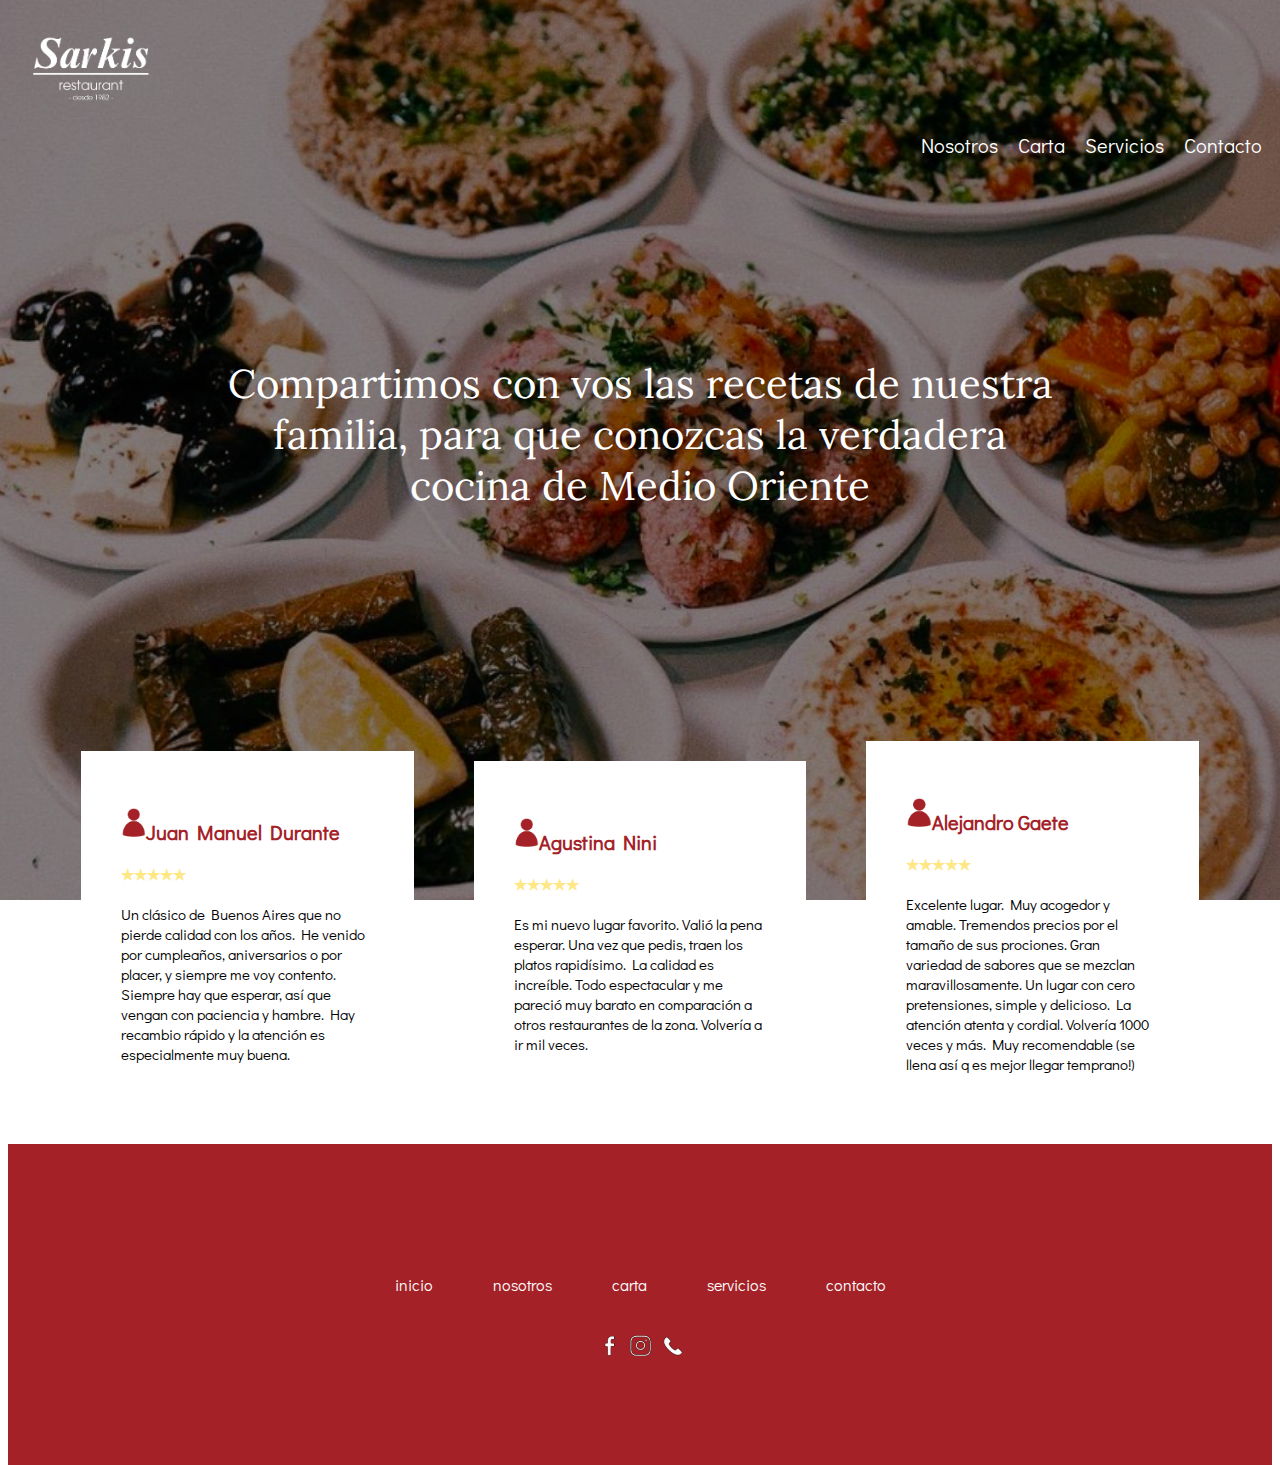
<file: proyecto/index.html>
<!DOCTYPE html>
<html>
    <header>
        <a class="logo" href="index.html"><img src="../proyecto/imágenes/logo.png.png"></a>
        <nav>
            <ul>
              <li><a href="nosotros.html">Nosotros</a></li>
              <li><a href="carta.html">Carta</a></li>
              <li><a href="servicios.html">Servicios</a></li>
              <li><a href="contacto.html">Contacto</a></li>
            </ul>
        </nav>
    </header>
        <link rel="stylesheet" href="./estilos/estilos.css">
    <body>
        <p>
                Compartimos con vos las recetas de nuestra familia, para que conozcas la verdadera cocina de Medio Oriente
        </p>
        <article class="reseñas">
            <div class="reseña"><h2 class="nombre"><img src="../proyecto/imágenes/usuario.png">Juan Manuel Durante</h2><h4>★★★★★</h4>
                Un clásico de Buenos Aires que no pierde calidad con los años. He venido por cumpleaños, aniversarios o por placer, y siempre me voy contento. Siempre hay que esperar, así que vengan con paciencia y hambre. Hay recambio rápido y la atención es especialmente muy buena. 
            </div> 
            <div class="reseña"><h2 class="nombre"><img src="../proyecto/imágenes/usuario.png">Agustina Nini</h2><h4>★★★★★</h4>
                Es mi nuevo lugar favorito. Valió la pena esperar. Una vez que pedis, traen los platos rapidísimo. La calidad es increíble. Todo espectacular y me pareció muy barato en comparación a otros restaurantes de la zona. Volvería a ir mil veces.
             </div>
            <div class="reseña"><h2 class="nombre"><img src="../proyecto/imágenes/usuario.png">Alejandro Gaete</h2><h4>★★★★★</h4>
                Excelente lugar. Muy acogedor y amable. Tremendos precios por el tamaño de sus prociones. Gran variedad de sabores que se mezclan maravillosamente. Un lugar con cero pretensiones, simple y delicioso. La atención atenta y cordial. Volvería 1000 veces y más. Muy recomendable (se llena así q es mejor llegar temprano!)
            </div>
        </article>
    </body>
    <footer>
    <p2 class= "p2">
        <a href="index.html">inicio</a>
        <a href="nosotros.html">nosotros</a>
        <a href="carta.html">carta</a>
        <a href="servicios.html">servicios</a>
        <a href="contacto.html">contacto</a>
        </p2>
    <p3 class="redes">    
        <img src="../proyecto/imágenes/redes.png">
    </p3>
    </footer>
</html>
</file>
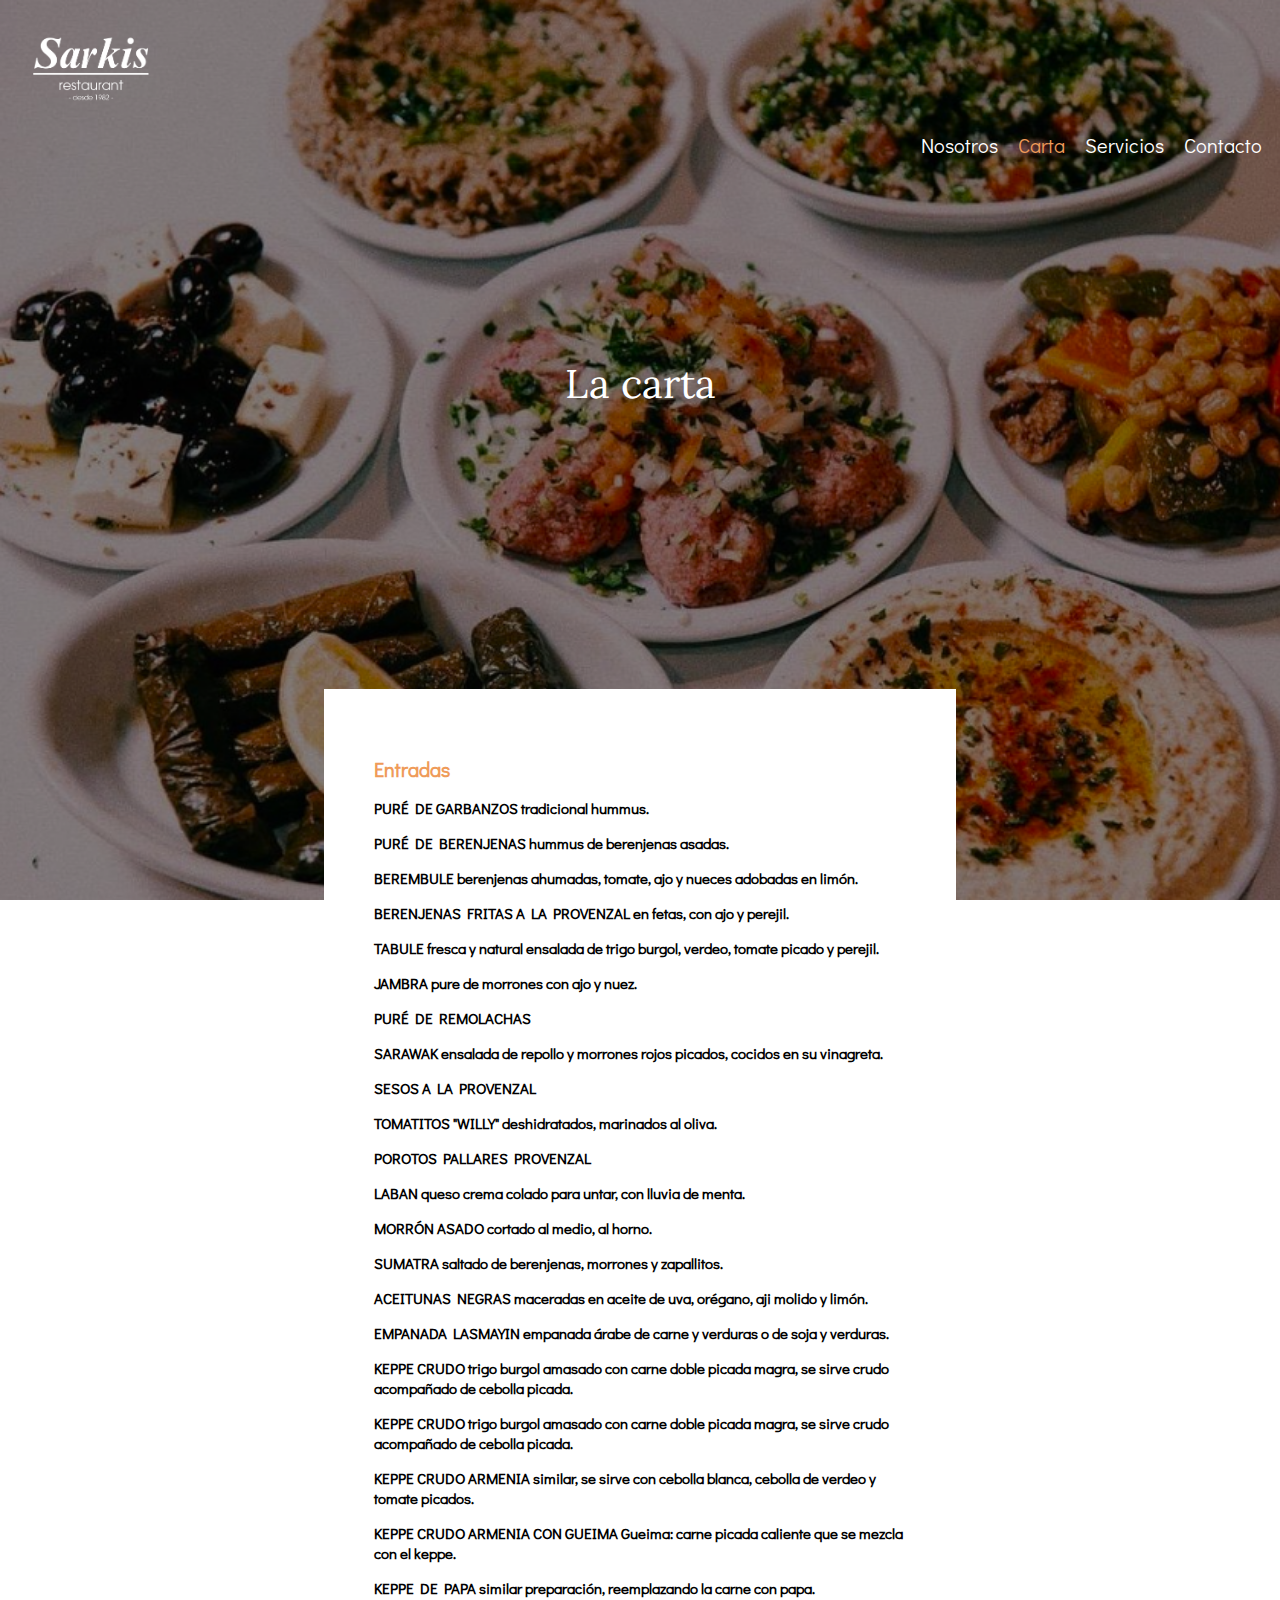
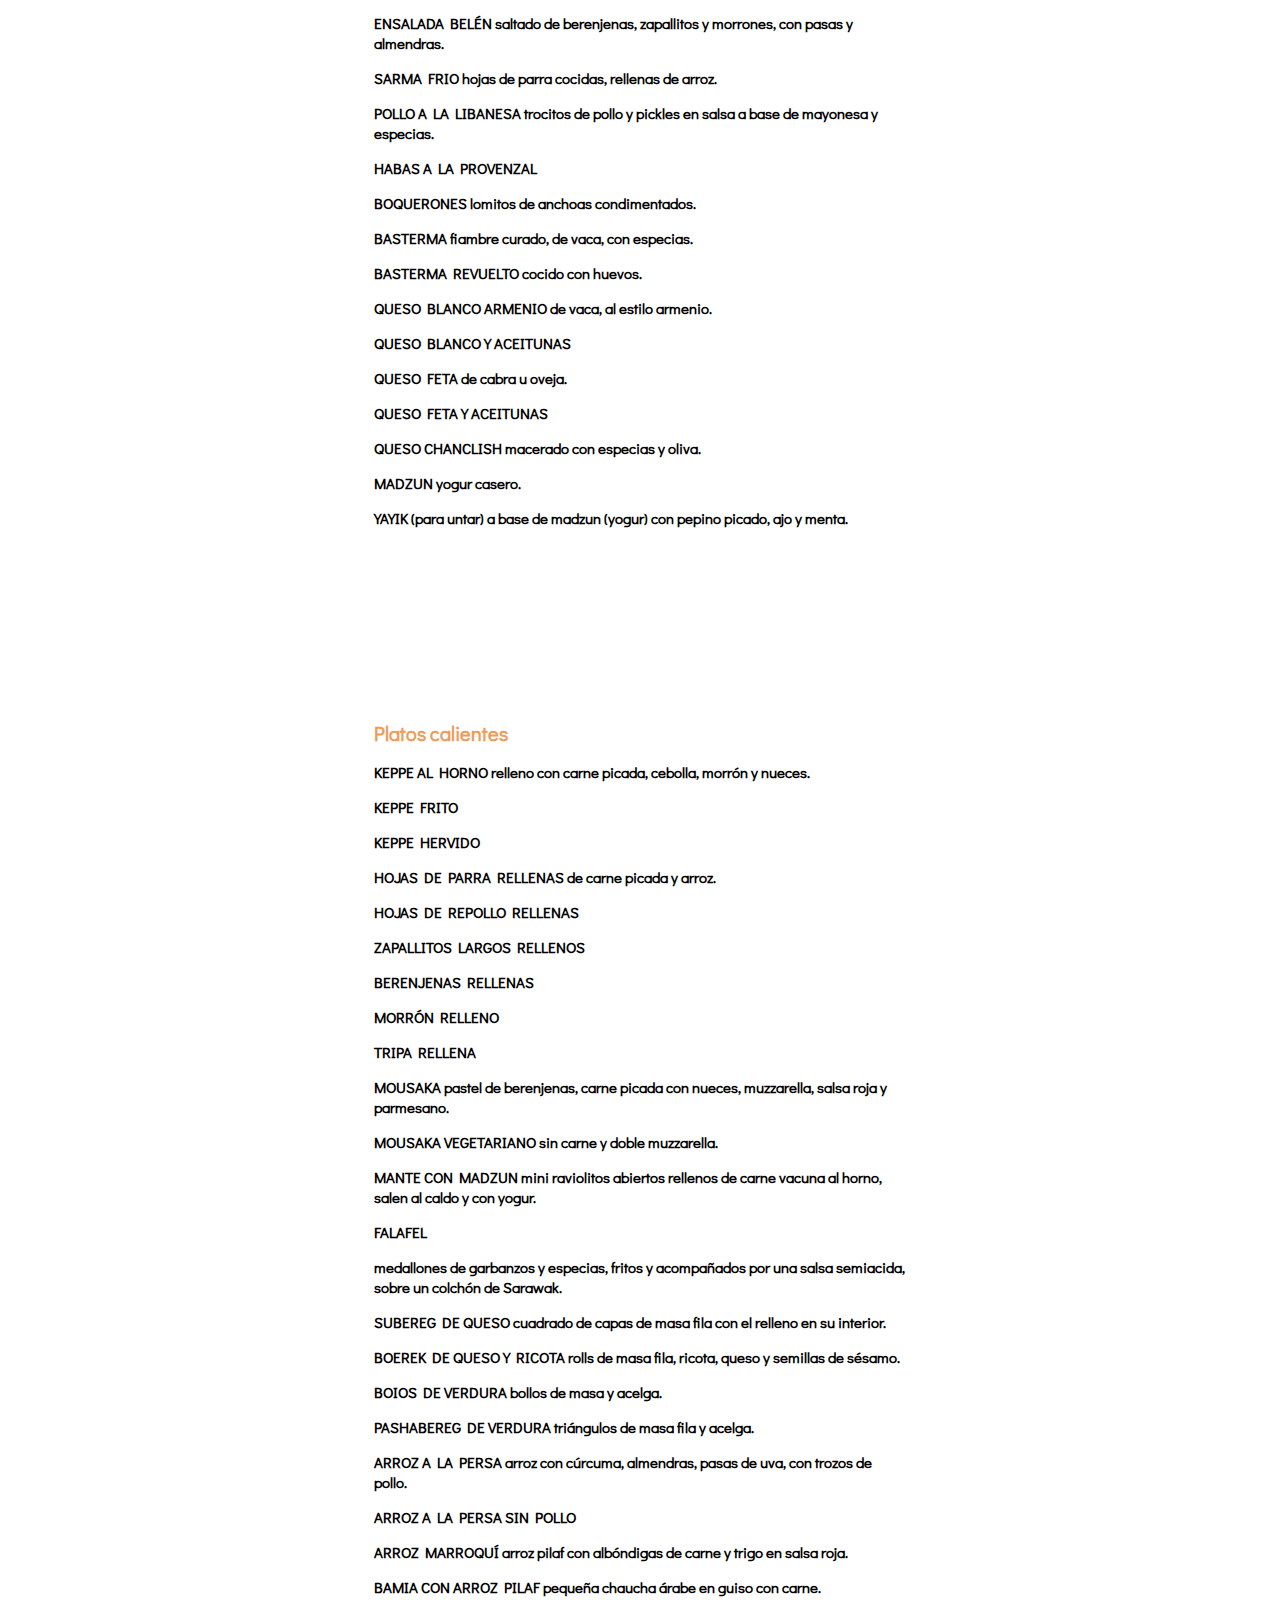
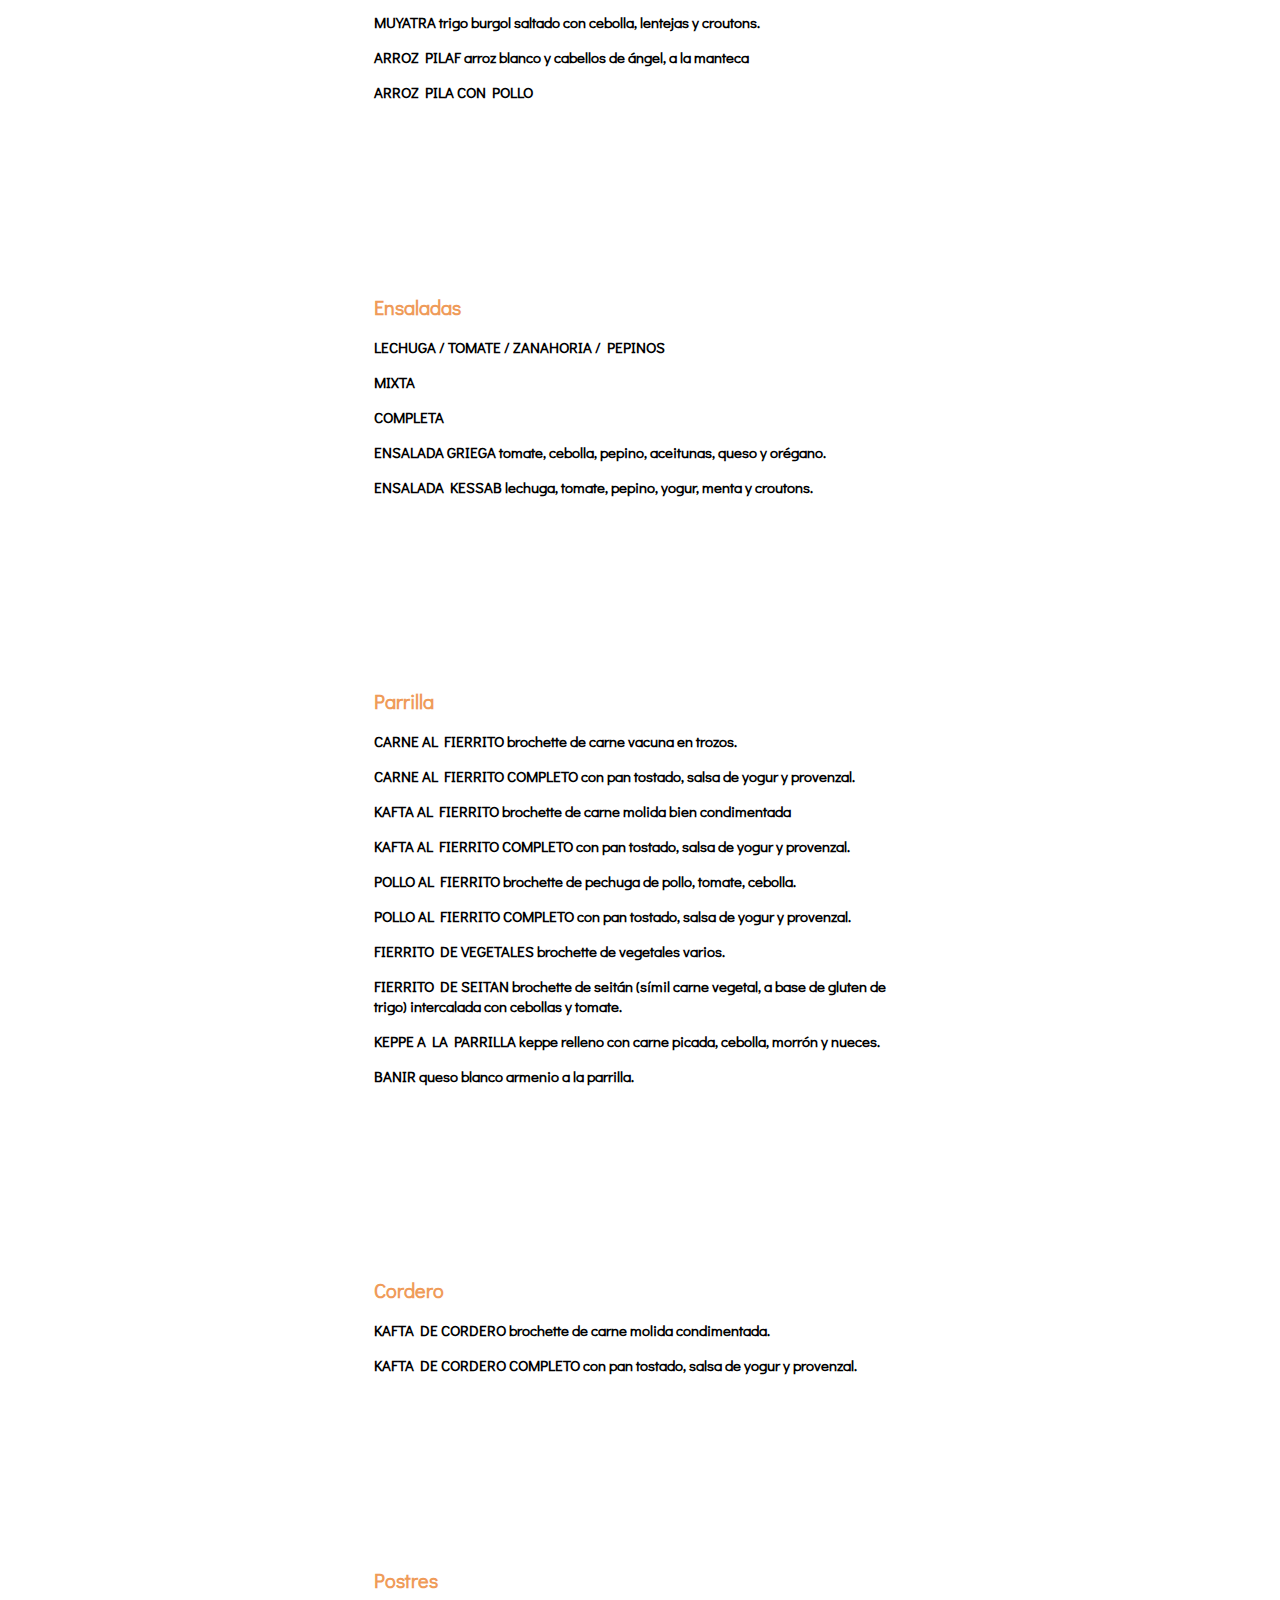
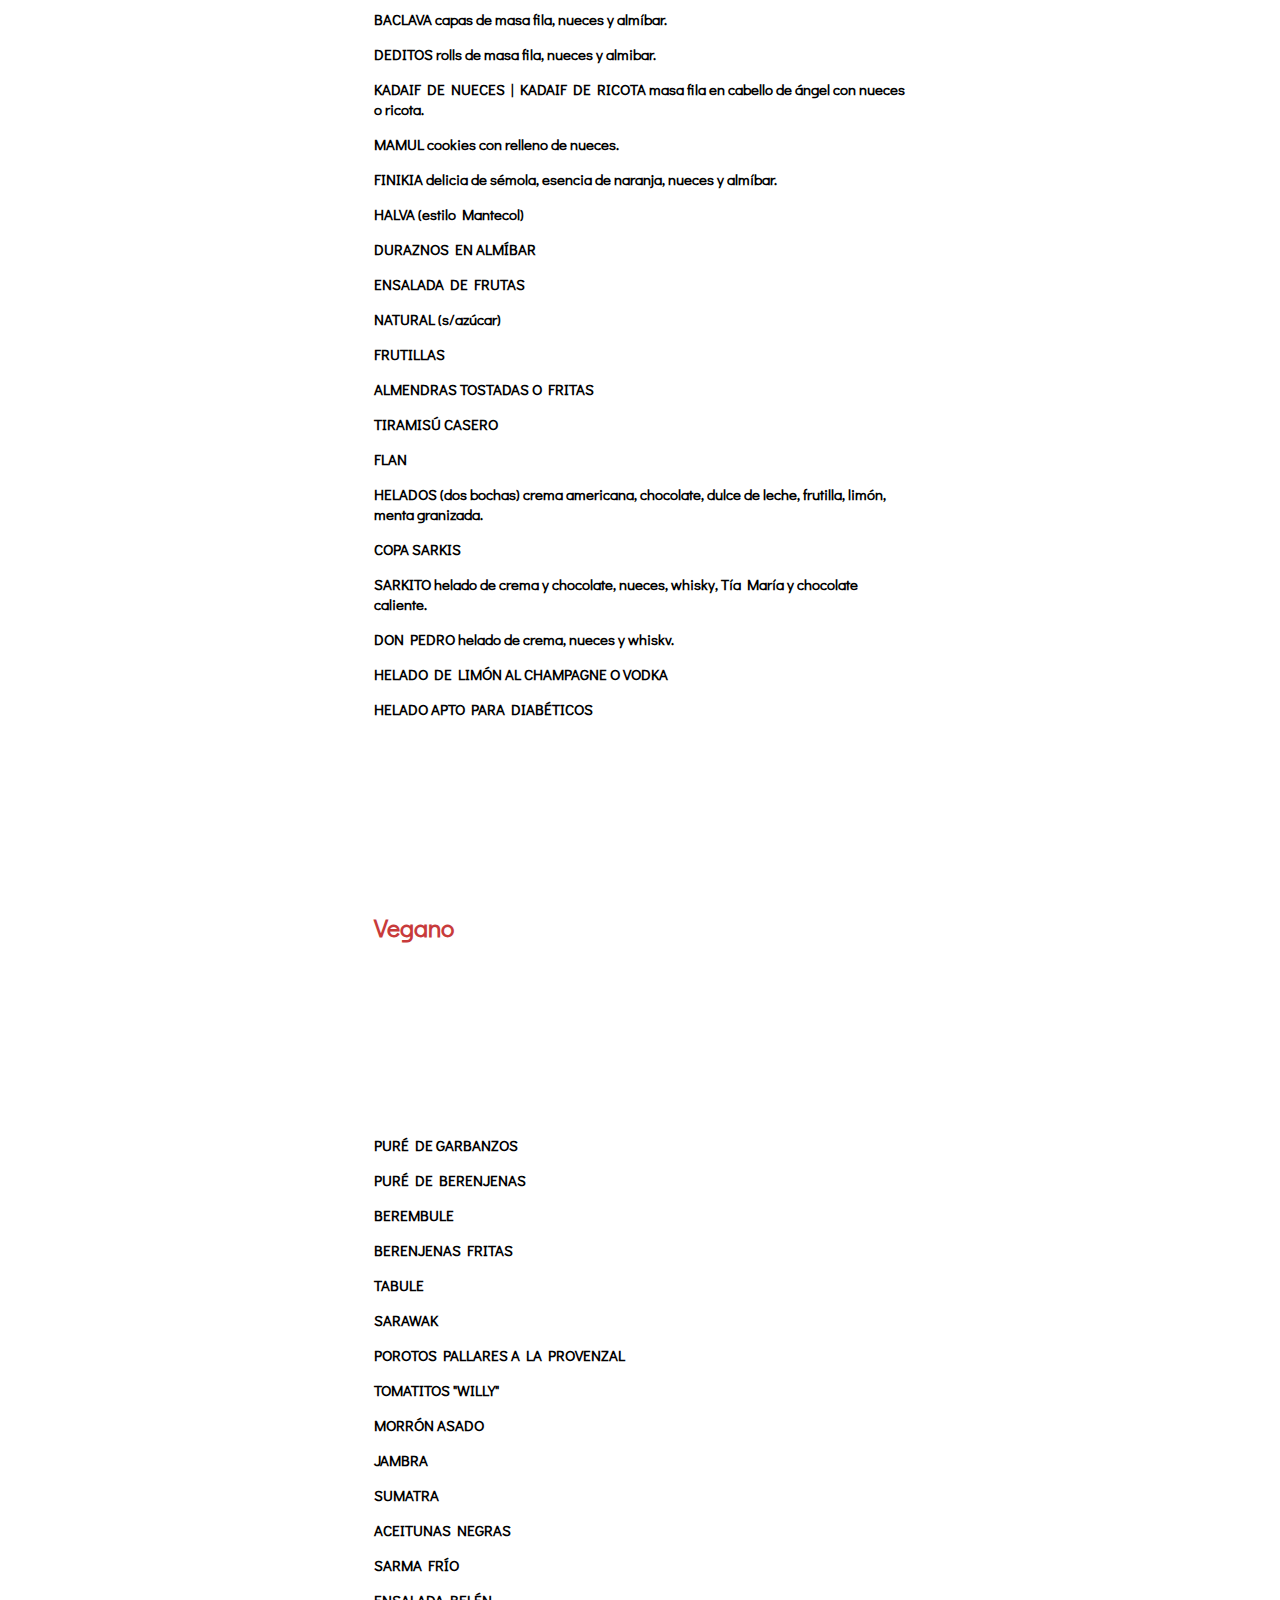
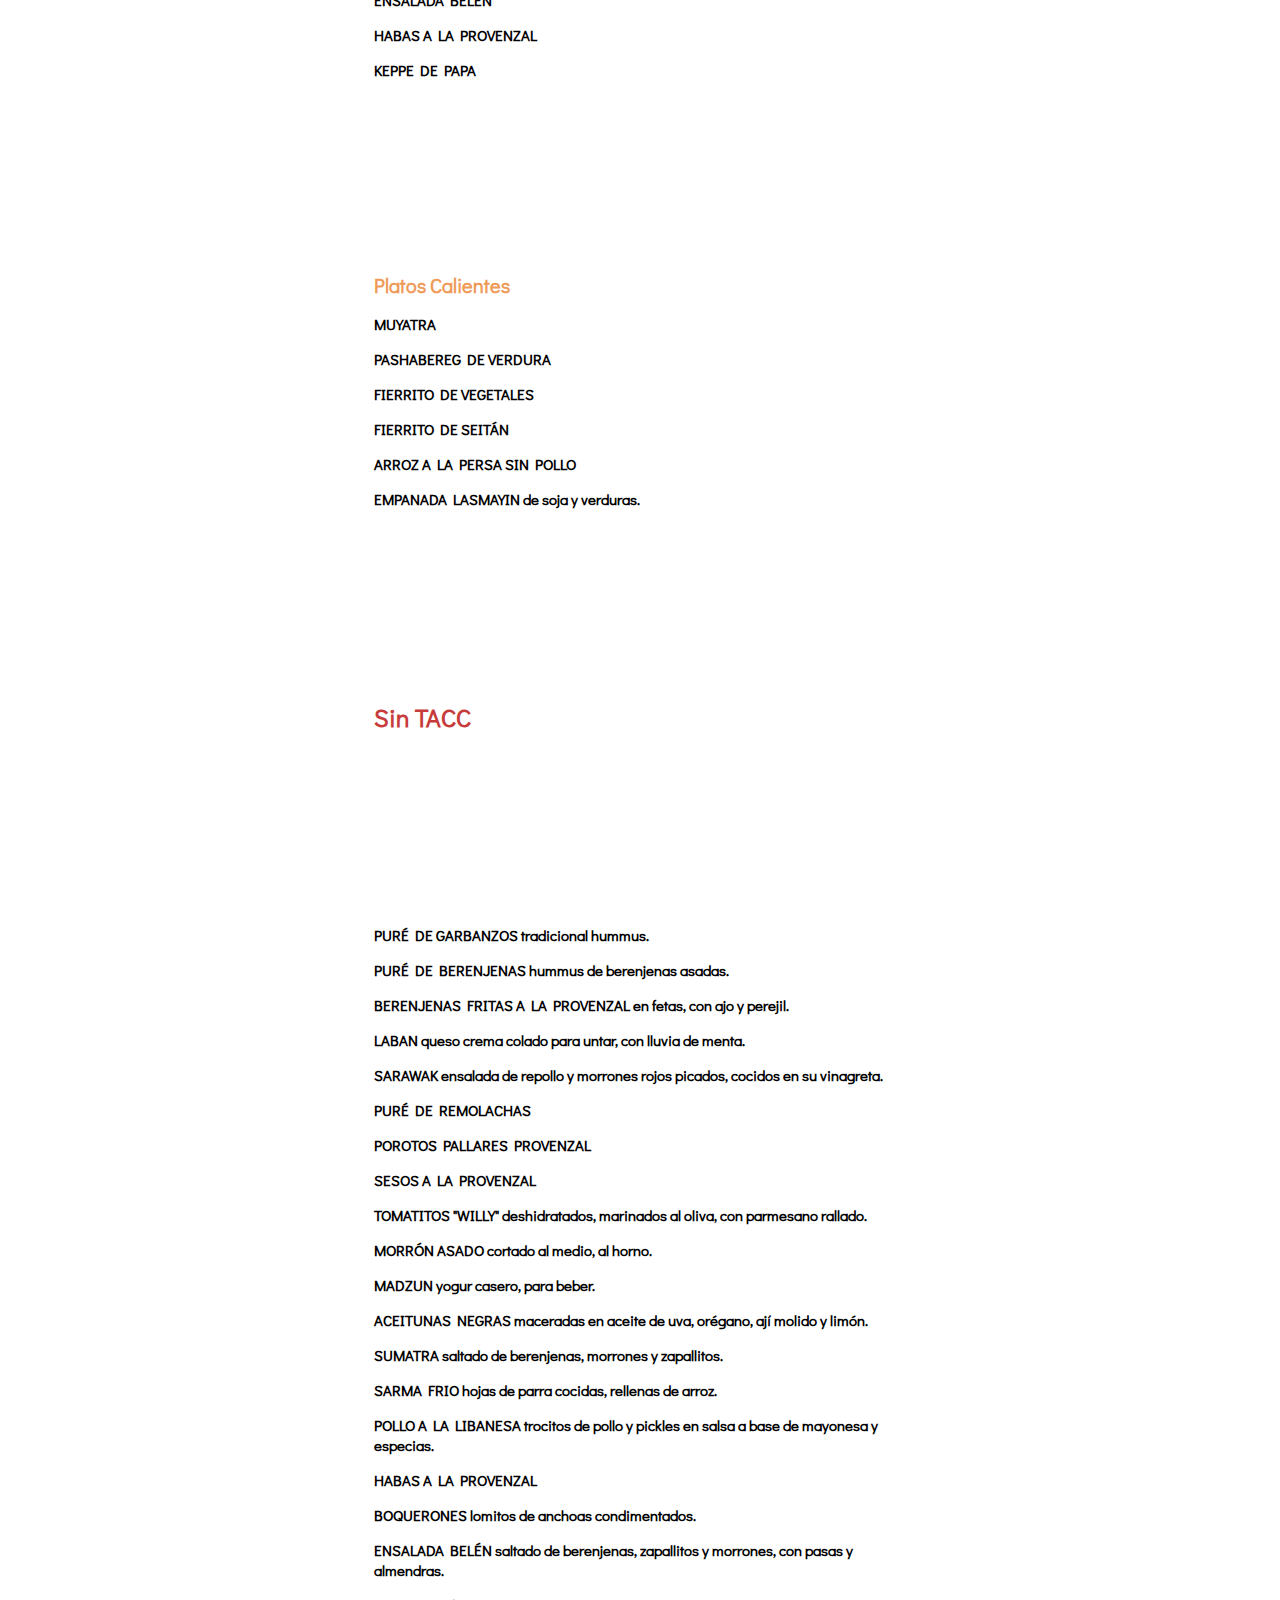
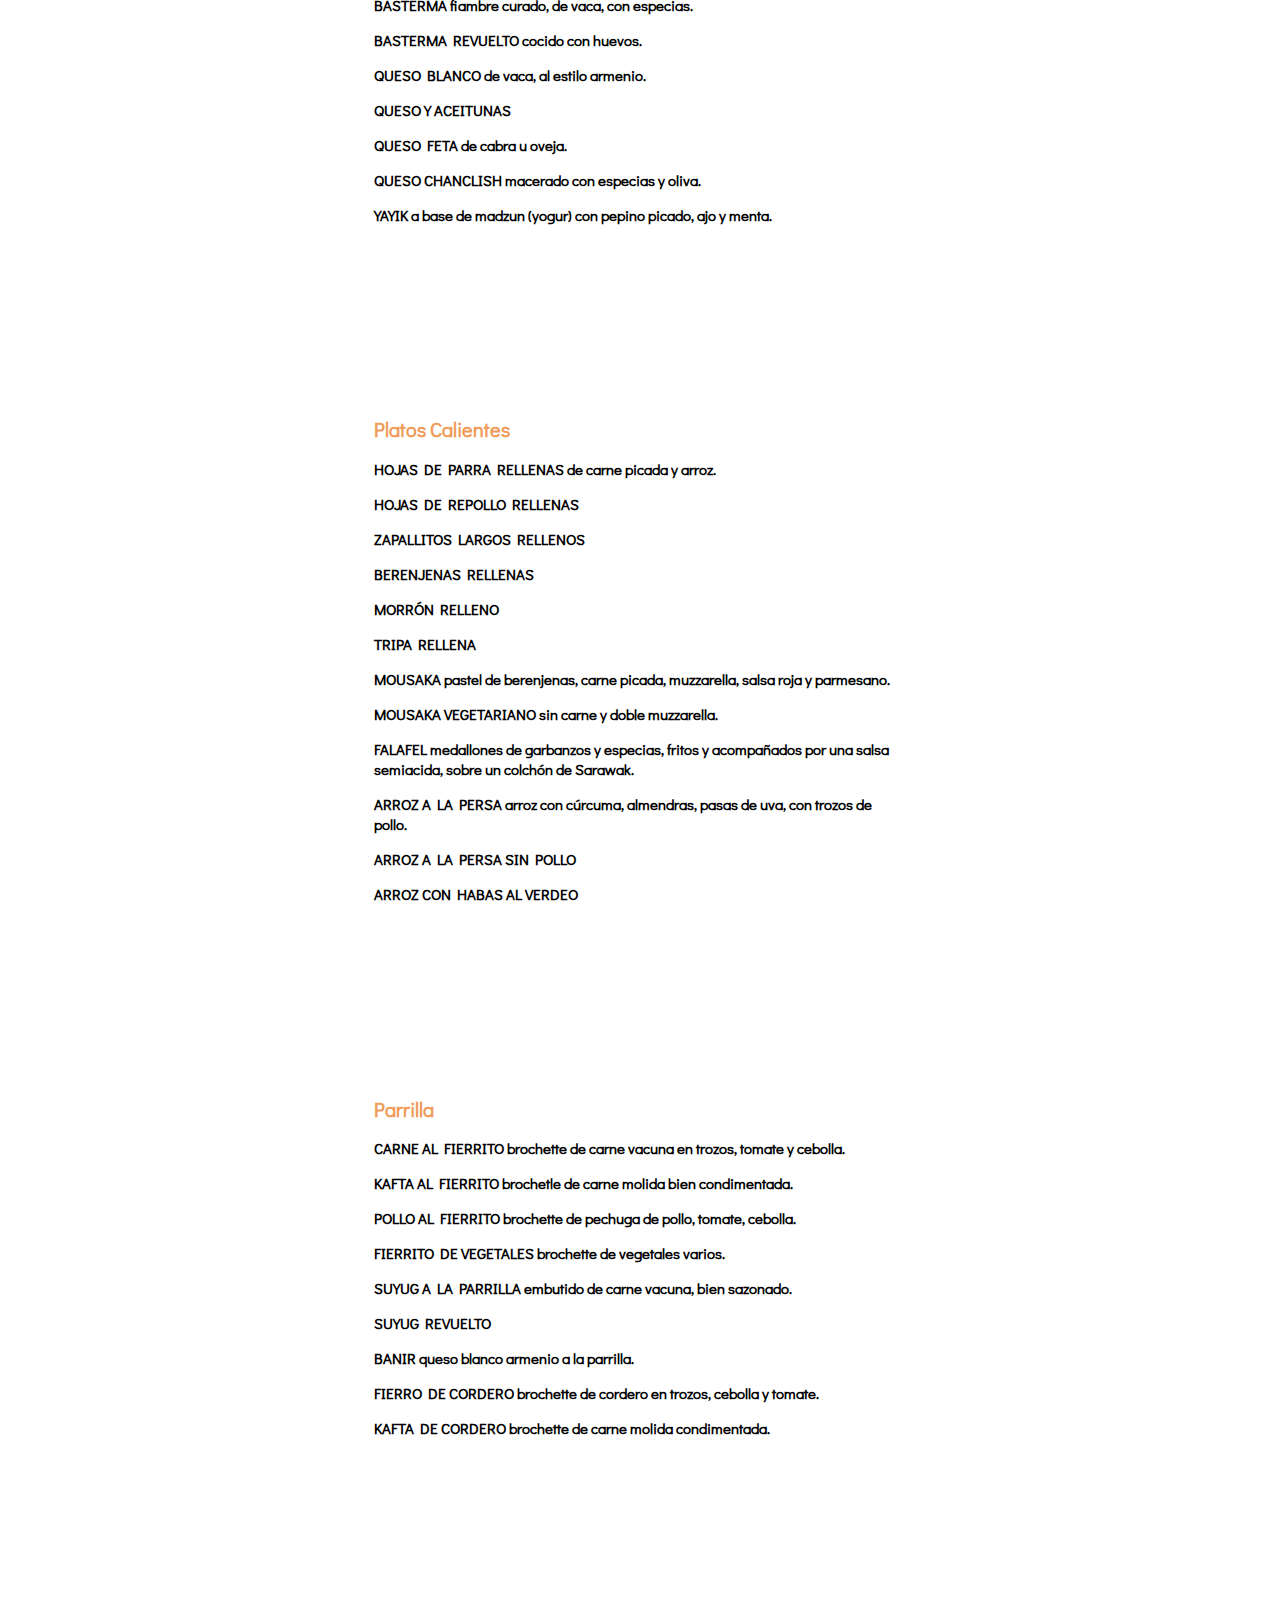
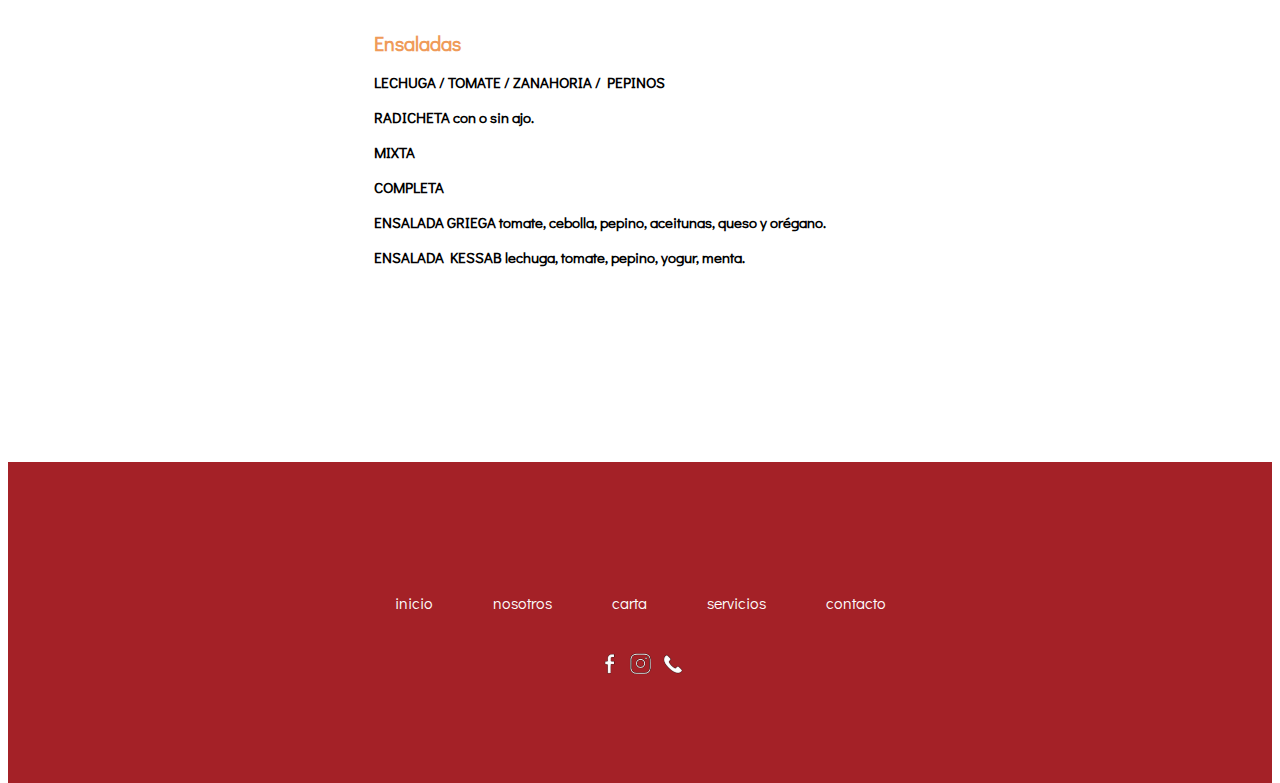
<file: proyecto/carta.html>
<!DOCTYPE html>
<html>
    <header> 
        <a class="logo" href="index.html"><img src="./imágenes/logo.png.png"></a>
        <nav>
            <ul>
              <li><a href="nosotros.html">Nosotros</a></li>
              <li><a href="carta.html" class="N">Carta</a></li>
              <li><a href="servicios.html">Servicios</a></li>
              <li><a href="contacto.html">Contacto</a></li>
            </ul>
        </nav>
    </header>
    <link rel="stylesheet" href="./estilos/estilos.css">
    <body>
        <p>
                La carta
            </p>
        <article class="carta">
            <div class="hoja"><h2 class="seccion">Entradas</h2>
                <h3>PURÉ DE GARBANZOS tradicional hummus.</h3>
                <h3>PURÉ DE BERENJENAS hummus de berenjenas asadas.</h3>
                <h3>BEREMBULE berenjenas ahumadas, tomate, ajo y nueces adobadas en limón.</h3>
                <h3>BERENJENAS FRITAS A LA PROVENZAL en fetas, con ajo y perejil.</h3>
                <h3>TABULE fresca y natural ensalada de trigo burgol, verdeo, tomate picado y perejil.</h3>
                <h3>JAMBRA pure de morrones con ajo y nuez.</h3>
                <h3>PURÉ DE REMOLACHAS</h3>
                <h3>SARAWAK ensalada de repollo y morrones rojos picados, cocidos en su vinagreta.</h3>
                <h3>SESOS A LA PROVENZAL</h3>
                <h3>TOMATITOS "WILLY" deshidratados, marinados al oliva.</h3>
                <h3>POROTOS PALLARES PROVENZAL</h3>
                <h3>LABAN queso crema colado para untar, con lluvia de menta.</h3>
                <h3>MORRÓN ASADO cortado al medio, al horno.</h3>
                <h3>SUMATRA saltado de berenjenas, morrones y zapallitos.</h3>
                <h3>ACEITUNAS NEGRAS maceradas en aceite de uva, orégano, aji molido y limón.</h3>
                <h3>EMPANADA LASMAYIN empanada árabe de carne y verduras o de soja y verduras.</h3>
                <h3>KEPPE CRUDO trigo burgol amasado con carne doble picada magra, se sirve crudo acompañado de cebolla picada.</h3>
                <h3>KEPPE CRUDO trigo burgol amasado con carne doble picada magra, se sirve crudo acompañado de cebolla picada.</h3>
                <h3>KEPPE CRUDO ARMENIA similar, se sirve con cebolla blanca, cebolla de verdeo y tomate picados.</h3>
                <h3>KEPPE CRUDO ARMENIA CON GUEIMA Gueima: carne picada caliente que se mezcla con el keppe.</h3>
                <h3>KEPPE DE PAPA similar preparación, reemplazando la carne con papa.</h3>
                <h3>ENSALADA BELÉN saltado de berenjenas, zapallitos y morrones, con pasas y almendras.</h3>
                <h3>SARMA FRIO hojas de parra cocidas, rellenas de arroz.</h3>
                <h3>POLLO A LA LIBANESA trocitos de pollo y pickles en salsa a base de mayonesa y especias.</h3>
                <h3>HABAS A LA PROVENZAL</h3>
                <h3>BOQUERONES lomitos de anchoas condimentados.</h3>
                <h3>BASTERMA fiambre curado, de vaca, con especias.</h3>
                <h3>BASTERMA REVUELTO cocido con huevos.</h3>
                <h3>QUESO BLANCO ARMENIO de vaca, al estilo armenio.</h3>                
                <h3>QUESO BLANCO Y ACEITUNAS</h3>
                <h3>QUESO FETA de cabra u oveja.</h3>
                <h3>QUESO FETA Y ACEITUNAS</h3>
                <h3>QUESO CHANCLISH macerado con especias y oliva.</h3>
                <h3>MADZUN yogur casero.</h3>
                <h3>YAYIK (para untar) a base de madzun (yogur) con pepino picado, ajo y menta.</h3>
            </div> 
            <div class="hoja"><h2 class="seccion">Platos calientes</h2>
                <h3>KEPPE AL HORNO relleno con carne picada, cebolla, morrón y nueces.</h3>
                <h3>KEPPE FRITO</h3>
                <h3>KEPPE HERVIDO</h3>
                <h3>HOJAS DE PARRA RELLENAS de carne picada y arroz.</h3>
                <h3>HOJAS DE REPOLLO RELLENAS</h3>
                <h3>ZAPALLITOS LARGOS RELLENOS</h3>
                <h3>BERENJENAS RELLENAS</h3>
                <h3>MORRÓN RELLENO</h3>
                <h3>TRIPA RELLENA</h3>
                <h3>MOUSAKA pastel de berenjenas, carne picada con nueces, muzzarella, salsa roja y parmesano.</h3>
                <h3>MOUSAKA VEGETARIANO sin carne y doble muzzarella.</h3>
                <h3>MANTE CON MADZUN mini raviolitos abiertos rellenos de carne vacuna al horno, salen al caldo y con yogur.</h3>
                <h3>FALAFEL</h3>
                <h3>medallones de garbanzos y especias, fritos y acompañados por una salsa semiacida, sobre un colchón de Sarawak.</h3>
                <h3>SUBEREG DE QUESO cuadrado de capas de masa fila con el relleno en su interior.</h3>
                <h3>BOEREK DE QUESO Y RICOTA rolls de masa fila, ricota, queso y semillas de sésamo.</h3>
                <h3>BOIOS DE VERDURA bollos de masa y acelga.</h3>
                <h3>PASHABEREG DE VERDURA triángulos de masa fila y acelga.</h3>
                <h3>ARROZ A LA PERSA arroz con cúrcuma, almendras, pasas de uva, con trozos de pollo.</h3>
                <h3>ARROZ A LA PERSA SIN POLLO</h3>
                <h3>ARROZ MARROQUÍ arroz pilaf con albóndigas de carne y trigo en salsa roja.</h3>
                <h3>BAMIA CON ARROZ PILAF pequeña chaucha árabe en guiso con carne.</h3>
                <h3>MUYATRA trigo burgol saltado con cebolla, lentejas y croutons.</h3>
                <h3>ARROZ PILAF arroz blanco y cabellos de ángel, a la manteca</h3>
                <h3>ARROZ PILA CON POLLO</h3>
             </div>
            <div class="hoja"><h2 class="seccion">Ensaladas</h2>
                <h3>LECHUGA / TOMATE / ZANAHORIA / PEPINOS</h3>
                <h3>MIXTA</h3>
                <h3>COMPLETA</h3>
                <h3>ENSALADA GRIEGA tomate, cebolla, pepino, aceitunas, queso y orégano.</h3>
                <h3>ENSALADA KESSAB lechuga, tomate, pepino, yogur, menta y croutons.</h3>
            </div>
            <div class="hoja"><h2 class="seccion">Parrilla</h2>
                <h3>CARNE AL FIERRITO brochette de carne vacuna en trozos.</h3>
                <h3>CARNE AL FIERRITO COMPLETO con pan tostado, salsa de yogur y provenzal.</h3>
                <h3>KAFTA AL FIERRITO brochette de carne molida bien condimentada</h3>
                <h3>KAFTA AL FIERRITO COMPLETO con pan tostado, salsa de yogur y provenzal.</h3>
                <h3>POLLO AL FIERRITO brochette de pechuga de pollo, tomate, cebolla.</h3>
                <h3>POLLO AL FIERRITO COMPLETO con pan tostado, salsa de yogur y provenzal.</h3>
                <h3>FIERRITO DE VEGETALES brochette de vegetales varios.</h3>
                <h3>FIERRITO DE SEITAN brochette de seitán (símil carne vegetal, a base de gluten de trigo) intercalada con cebollas y tomate.</h3>
                <h3>KEPPE A LA PARRILLA keppe relleno con carne picada, cebolla, morrón y nueces.</h3>
                <h3>BANIR queso blanco armenio a la parrilla.</h3>
            </div>
            <div class="hoja"><h2 class="seccion">Cordero</h2>
                <h3>KAFTA DE CORDERO brochette de carne molida condimentada.
                <h3>KAFTA DE CORDERO COMPLETO con pan tostado, salsa de yogur y provenzal.
            </div>
            <div class="hoja"><h2 class="seccion">Postres</h2>
                <h3>BACLAVA capas de masa fila, nueces y almíbar.</h3>
                <h3>DEDITOS rolls de masa fila, nueces y almibar.</h3>
                <h3>KADAIF DE NUECES | KADAIF DE RICOTA masa fila en cabello de ángel con nueces o ricota.</h3>
                <h3>MAMUL cookies con relleno de nueces.</h3>
                <h3>FINIKIA delicia de sémola, esencia de naranja, nueces y almíbar.</h3>
                <h3>HALVA (estilo Mantecol)</h3>
                <h3>DURAZNOS EN ALMÍBAR</h3>
                <h3>ENSALADA DE FRUTAS</h3>
                <h3>NATURAL (s/azúcar)</h3>
                <h3>FRUTILLAS</h3>
                <h3>ALMENDRAS TOSTADAS O FRITAS</h3>
                <h3>TIRAMISÚ CASERO</h3>
                <h3>FLAN</h3>
                <h3>HELADOS (dos bochas) crema americana, chocolate, dulce de leche, frutilla, limón, menta granizada.</h3>
                <h3>COPA SARKIS</h3>
                <h3>SARKITO helado de crema y chocolate, nueces, whisky, Tía María y chocolate caliente.</h3>
                <h3>DON PEDRO helado de crema, nueces y whiskv.</h3>
                <h3>HELADO DE LIMÓN AL CHAMPAGNE O VODKA</h3>
                <h3>HELADO APTO PARA DIABÉTICOS</h3>
            </div>
            <div class="hoja"><h1 class="tipo">Vegano</h1>
               <h2 class="hoja">Entradas</h2>
                <h3>PURÉ DE GARBANZOS</h3>
                <h3>PURÉ DE BERENJENAS</h3>
                <h3>BEREMBULE</h3>
                <h3>BERENJENAS FRITAS</h3>
                <h3>TABULE</h3>
                <h3>SARAWAK</h3>
                <h3>POROTOS PALLARES A LA PROVENZAL</h3>
                <h3>TOMATITOS "WILLY"</h3>
                <h3>MORRÓN ASADO</h3>
                <h3>JAMBRA</h3>
                <h3>SUMATRA</h3>
                <h3>ACEITUNAS NEGRAS</h3>
                <h3>SARMA FRÍO</h3>
                <h3>ENSALADA BELÉN</h3>
                <h3>HABAS A LA PROVENZAL</h3>
                <h3>KEPPE DE PAPA</h3>
            </div>
            <div class="hoja"><h2 class="seccion">Platos Calientes</h2>
                <h3>MUYATRA</h3>
                <h3>PASHABEREG DE VERDURA</h3>
                <h3>FIERRITO DE VEGETALES</h3>
                <h3>FIERRITO DE SEITÁN</h3>
                <h3>ARROZ A LA PERSA SIN POLLO</h3>
                <h3>EMPANADA LASMAYIN de soja y verduras.</h3>
            </div>
            <div class="hoja"><h1 class="tipo">Sin TACC</h1>
               <h2 class="hoja">Entradas</h2>
                <h3>PURÉ DE GARBANZOS tradicional hummus.</h3>
                <h3>PURÉ DE BERENJENAS hummus de berenjenas asadas.</h3>
                <h3>BERENJENAS FRITAS A LA PROVENZAL en fetas, con ajo y perejil.</h3>
                <h3>LABAN queso crema colado para untar, con lluvia de menta.</h3>
                <h3>SARAWAK ensalada de repollo y morrones rojos picados, cocidos en su vinagreta.</h3>
                <h3>PURÉ DE REMOLACHAS</h3>
                <h3>POROTOS PALLARES PROVENZAL</h3>
                <h3>SESOS A LA PROVENZAL</h3>
                <h3>TOMATITOS "WILLY" deshidratados, marinados al oliva, con parmesano rallado.</h3>
                <h3>MORRÓN ASADO cortado al medio, al horno.</h3>
                <h3>MADZUN yogur casero, para beber.</h3>
                <h3>ACEITUNAS NEGRAS maceradas en aceite de uva, orégano, ají molido y limón.</h3>
                <h3>SUMATRA saltado de berenjenas, morrones y zapallitos.</h3>
                <h3>SARMA FRIO hojas de parra cocidas, rellenas de arroz.</h3>
                <h3>POLLO A LA LIBANESA trocitos de pollo y pickles en salsa a base de mayonesa y especias.</h3>
                <h3>HABAS A LA PROVENZAL</h3>
                <h3>BOQUERONES lomitos de anchoas condimentados.</h3>
                <h3>ENSALADA BELÉN saltado de berenjenas, zapallitos y morrones, con pasas y almendras.</h3>
                <h3>BASTERMA fiambre curado, de vaca, con especias.</h3>
                <h3>BASTERMA REVUELTO cocido con huevos.</h3>
                <h3>QUESO BLANCO de vaca, al estilo armenio.</h3>
                <h3>QUESO Y ACEITUNAS</h3>
                <h3>QUESO FETA de cabra u oveja.</h3>
                <h3>QUESO CHANCLISH macerado con especias y oliva.</h3>
                <h3>YAYIK a base de madzun (yogur) con pepino picado, ajo y menta.</h3>
            </div>
            <div class="hoja"><h2 class="seccion">Platos Calientes</h2>
                <h3>HOJAS DE PARRA RELLENAS de carne picada y arroz.</h3>
                <h3>HOJAS DE REPOLLO RELLENAS</h3>
                <h3>ZAPALLITOS LARGOS RELLENOS</h3>
                <h3>BERENJENAS RELLENAS</h3>
                <h3>MORRÓN RELLENO</h3>
                <h3>TRIPA RELLENA</h3>
                <h3>MOUSAKA pastel de berenjenas, carne picada, muzzarella, salsa roja y parmesano.</h3>
                <h3>MOUSAKA VEGETARIANO sin carne y doble muzzarella.</h3>
                <h3>FALAFEL medallones de garbanzos y especias, fritos y acompañados por una salsa semiacida, sobre un colchón de Sarawak.</h3>
                <h3>ARROZ A LA PERSA arroz con cúrcuma, almendras, pasas de uva, con trozos de pollo.</h3>
                <h3>ARROZ A LA PERSA SIN POLLO</h3>
                <h3>ARROZ CON HABAS AL VERDEO</h3>
            </div>
            <div class="hoja"><h2 class="seccion">Parrilla</h2>
                <h3>CARNE AL FIERRITO brochette de carne vacuna en trozos, tomate y cebolla.</h3>
                <h3>KAFTA AL FIERRITO brochetle de carne molida bien condimentada.</h3>
                <h3>POLLO AL FIERRITO brochette de pechuga de pollo, tomate, cebolla.</h3>
                <h3>FIERRITO DE VEGETALES brochette de vegetales varios.</h3>
                <h3>SUYUG A LA PARRILLA embutido de carne vacuna, bien sazonado.</h3>
                <h3>SUYUG REVUELTO</h3>
                <h3>BANIR queso blanco armenio a la parrilla.</h3>
                <h3>FIERRO DE CORDERO brochette de cordero en trozos, cebolla y tomate.</h3>
                <h3>KAFTA DE CORDERO brochette de carne molida condimentada.</h3>
            </div>
            <div class="hoja"><h2 class="seccion">Ensaladas</h2>
                <h3>LECHUGA / TOMATE / ZANAHORIA / PEPINOS</h3>
                <h3>RADICHETA con o sin ajo.</h3>
                <h3>MIXTA</h3>
                <h3>COMPLETA</h3>
                <h3>ENSALADA GRIEGA tomate, cebolla, pepino, aceitunas, queso y orégano.</h3>
                <h3>ENSALADA KESSAB lechuga, tomate, pepino, yogur, menta.</h3>
            </div>
        </article>
    </body>
    <footer>
    <p2 class= "p2"><a href="index.html">inicio</a>
        <a href="nosotros.html">nosotros</a>
        <a href="carta.html">carta</a>
        <a href="servicios.html">servicios</a>
        <a href="contacto.html">contacto</a>
        </p2>
    <p3 class="redes">    
        <img src="../proyecto/imágenes/redes.png">
    </p3>
    </footer>
</html>
</file>
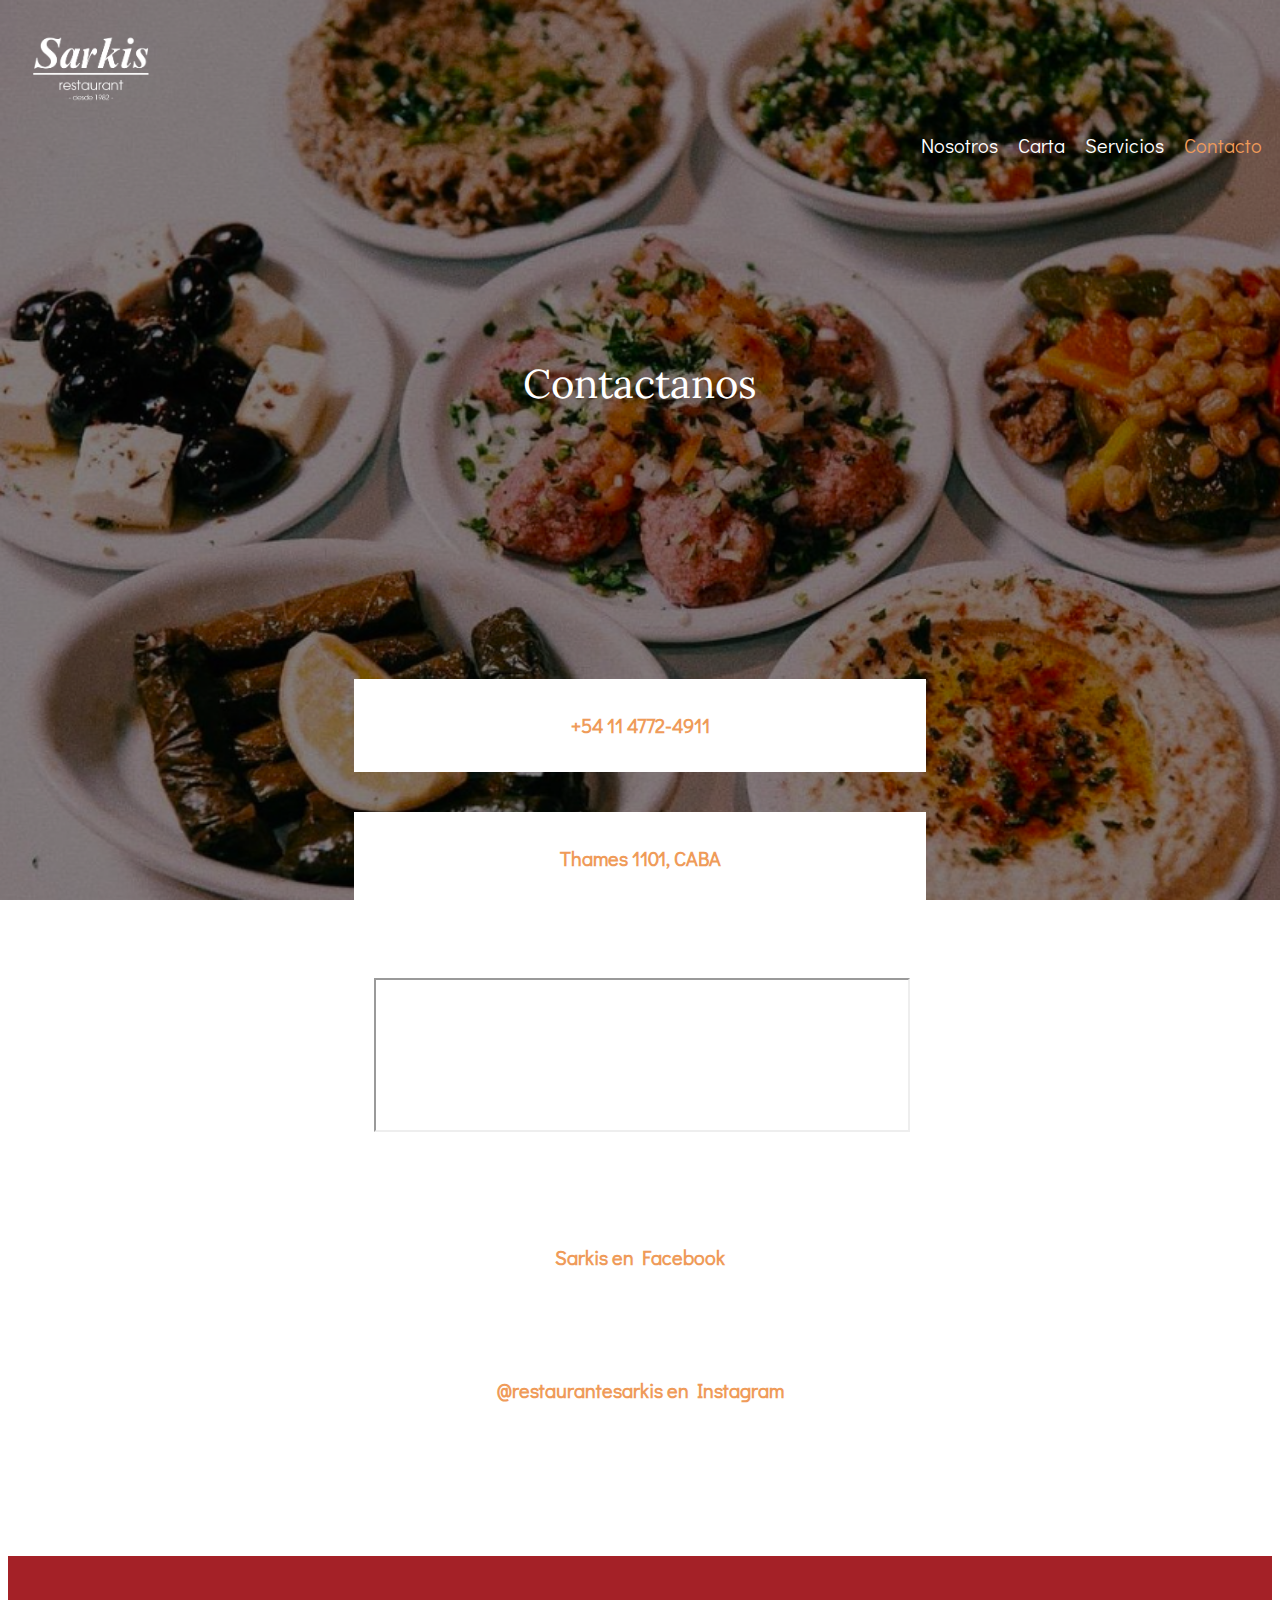
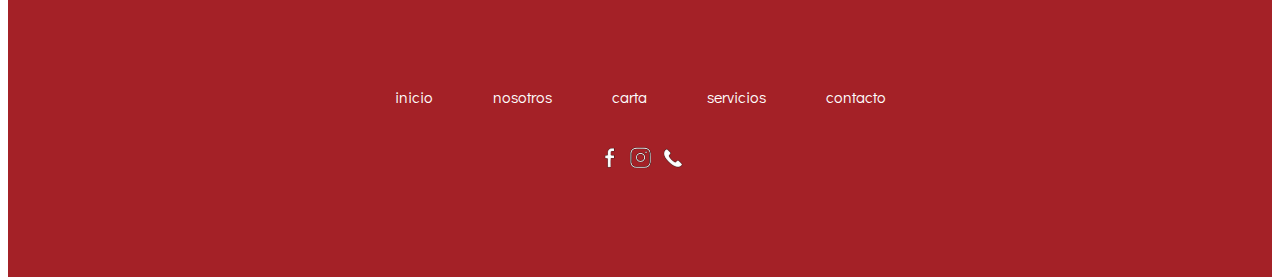
<file: proyecto/contacto.html>
<!DOCTYPE html>
<html>
    <header>
        <a class="logo" href="index.html"><img src="./imágenes/logo.png.png"></a>
        <nav>
            <ul>
              <li><a href="nosotros.html">Nosotros</a></li>
              <li><a href="carta.html">Carta</a></li>
              <li><a href="servicios.html">Servicios</a></li>
              <li><a href="contacto.html" class="N">Contacto</a></li>
            </ul>
        </nav>
    </header>
    <link rel="stylesheet" href="./estilos/estilos.css">
    <body>
         <p>
                Contactanos
        </p>
        <article class="datos">
            <div class="parte">
                <h1 class="texto">+54 11 4772-4911</h1>
            </div>
            <div class="parte">
                <h1 class="texto">Thames 1101, CABA</h1>
            </div>
            <div class="parte">
                <h1 class="texto"> <iframe src="https://www.google.com/maps/embed?pb=!1m18!1m12!1m3!1d3284.501551900096!2d-58.43612359999999!3d-34.591476799999995!2m3!1f0!2f0!3f0!3m2!1i1024!2i768!4f13.1!3m3!1m2!1s0x95bcb58a45f59d85%3A0x51f3ad320d4ec47a!2sSarkis!5e0!3m2!1ses-419!2sar!4v1684721637243!5m2!1ses-419!2sar" width= 100% ></iframe> </h1>
            </div>
            <div class="parte">
                <h1 class="texto"> Sarkis en Facebook</h1>
            </div>
            <div class="parte">
                <h1 class="texto">@restaurantesarkis en Instagram</h1>
            </div>
        </article>    
    </body>
     <footer>
    <p2 class= "p2"><a href="index.html">inicio</a>
        <a href="nosotros.html">nosotros</a>
        <a href="carta.html">carta</a>
        <a href="servicios.html">servicios</a>
        <a href="contacto.html">contacto</a>
        </p2>
    <p3 class="redes">    
        <img src="../proyecto/imágenes/redes.png">
    </p3>
    </footer>
</html>
</file>
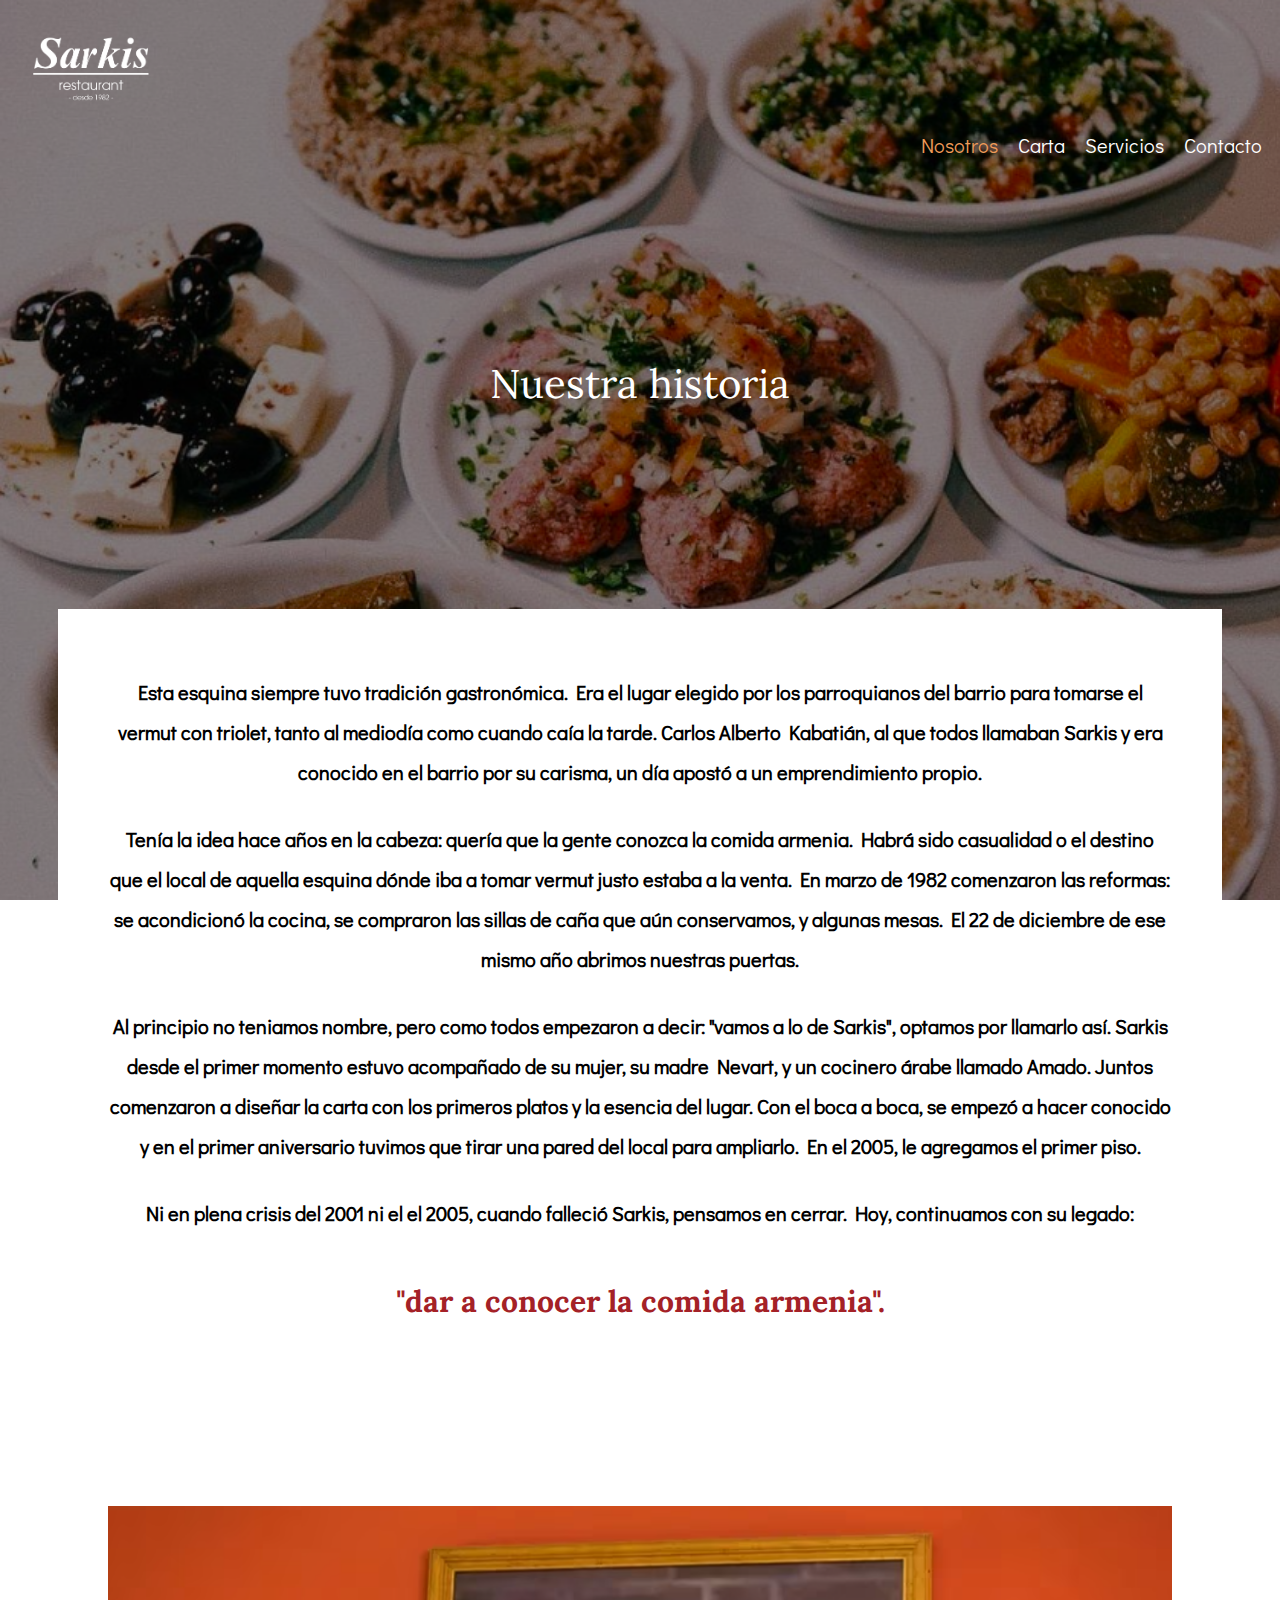
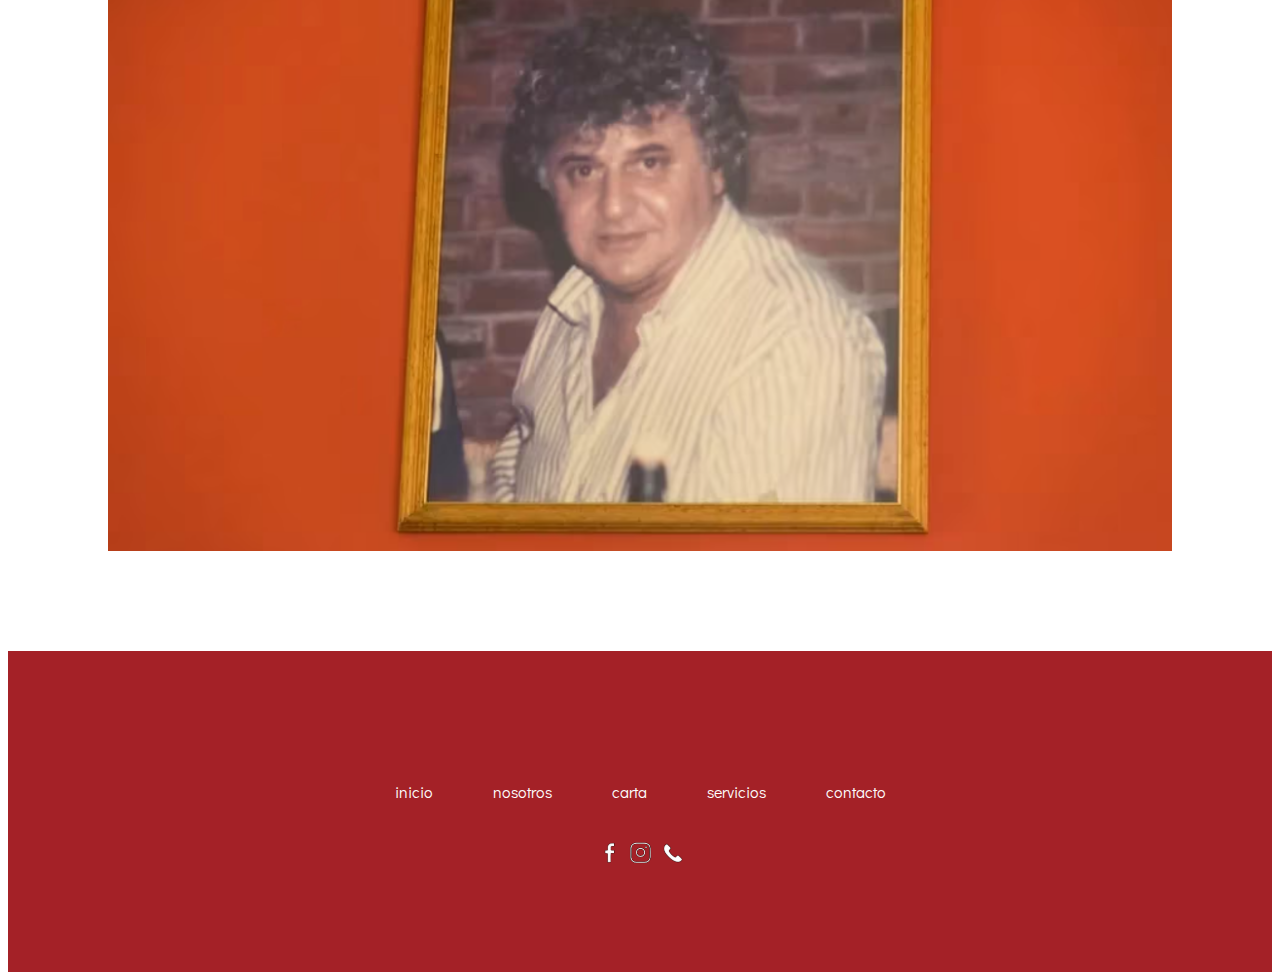
<file: proyecto/nosotros.html>
<!DOCTYPE html>
<html>
    <header>
        <a class="logo" href="index.html"><img src="./imágenes/logo.png.png"></a>
        <nav>
            <ul>
              <li><a href="nosotros.html" class="N">Nosotros</a></li>
              <li><a href="carta.html">Carta</a></li>
              <li><a href="servicios.html">Servicios</a></li>
              <li><a href="contacto.html">Contacto</a></li>
            </ul>
        </nav>
    </header>
    <link rel="stylesheet" href="./estilos/estilos.css">
    <body>
         <p>
                Nuestra historia
        </p>
         <article class="historia">
        <h1 class="nosotros">
            Esta esquina siempre tuvo tradición gastronómica. Era el lugar elegido por los parroquianos del barrio para tomarse el vermut con triolet, tanto al mediodía como cuando caía la tarde. Carlos Alberto Kabatián, al que todos llamaban Sarkis y era conocido en el barrio por su carisma, un día apostó a un emprendimiento propio.</h1>
            <h1 class="nosotros"> Tenía la idea hace años en la cabeza: quería que la gente conozca la comida armenia. Habrá sido casualidad o el destino que el local de aquella esquina dónde iba a tomar vermut justo estaba a la venta. En marzo de 1982 comenzaron las reformas: se acondicionó la cocina, se compraron las sillas de caña que aún conservamos, y algunas mesas. El 22 de diciembre de ese mismo año abrimos nuestras puertas.</h1>
            <h1 class="nosotros">
            Al principio no teniamos nombre, pero como todos empezaron a decir: "vamos a lo de Sarkis", optamos por llamarlo así. Sarkis desde el primer momento estuvo acompañado de su mujer, su madre Nevart, y un cocinero árabe llamado Amado. Juntos comenzaron a diseñar la carta con los primeros platos y la esencia del lugar. Con el boca a boca, se empezó a hacer conocido y en el primer aniversario tuvimos que tirar una pared del local para ampliarlo. En el 2005, le agregamos el primer piso.</h1>
            <h1 class="nosotros">
            Ni en plena crisis del 2001 ni el el 2005, cuando falleció Sarkis, pensamos en cerrar. Hoy, continuamos con su legado:</h1>
        <h2 class="legado">"dar a conocer la comida armenia".</h2>
    </article>
        <div class="galeria">
            <img src="../proyecto/imágenes/8.png" width="100%">
</div>
    </body>
    <footer>
    <p2 class= "p2"><a href="index.html">inicio</a>
        <a href="nosotros.html">nosotros</a>
        <a href="carta.html">carta</a>
        <a href="servicios.html">servicios</a>
        <a href="contacto.html">contacto</a>
        </p2>
    <p3 class="redes">    
        <img src="../proyecto/imágenes/redes.png">
    </p3>
    </footer>
</html>
</file>
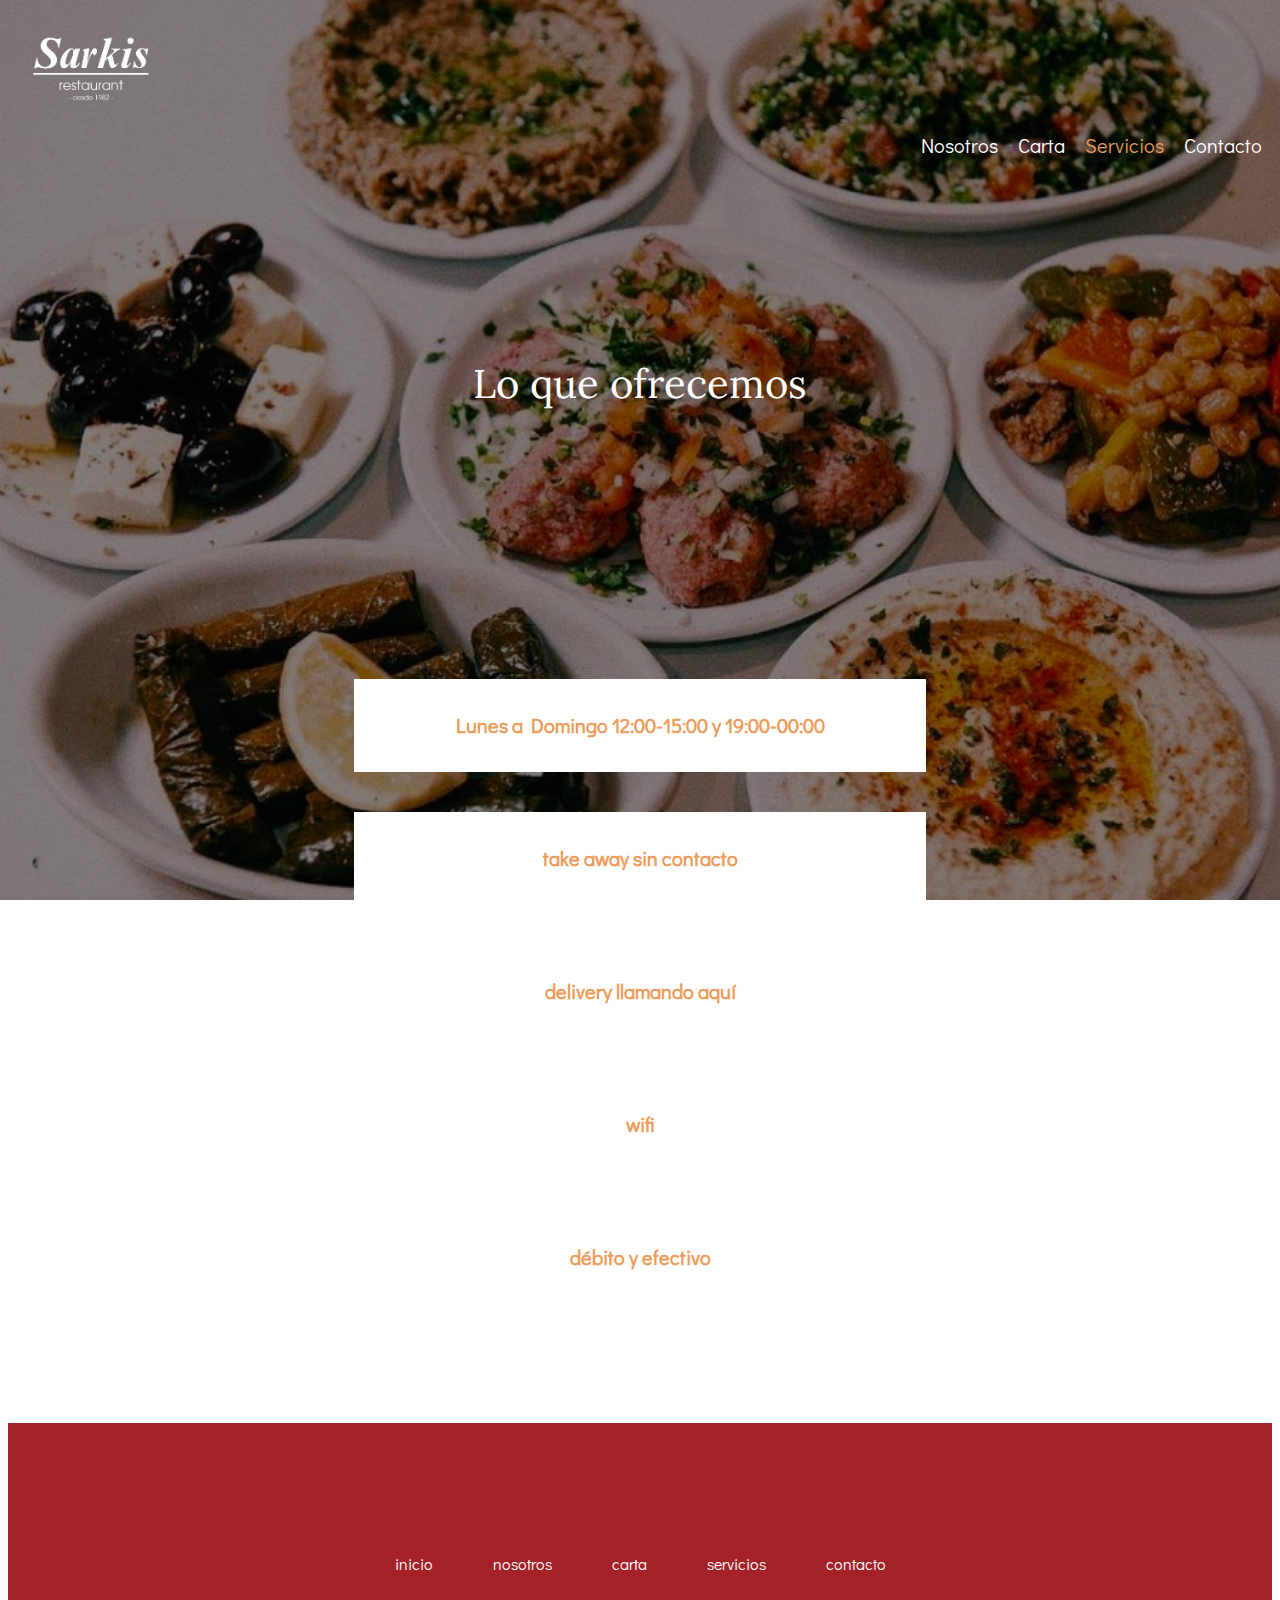
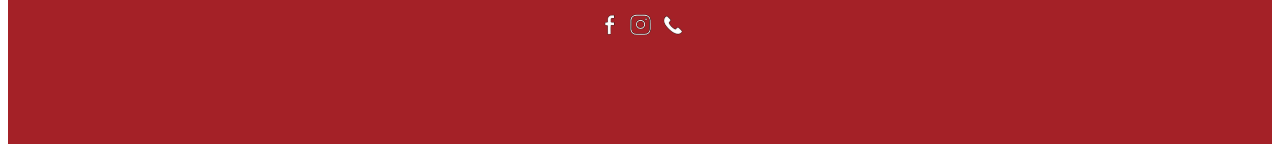
<file: proyecto/servicios.html>
<!DOCTYPE html>
<html>
    <header>
        <nav>
            <a class="logo" href="index.html"><img src="./imágenes/logo.png.png"></a>
            <ul>
              <li><a href="nosotros.html">Nosotros</a></li>
              <li><a href="carta.html">Carta</a></li>
              <li><a href="servicios.html" class="N">Servicios</a></li>
              <li><a href="contacto.html">Contacto</a></li>
            </ul>
        </nav>
    </header>
    <link rel="stylesheet" href="./estilos/estilos.css">
    <body>
         <p>
                Lo que ofrecemos
        </p>
        <article class="datos">
            <div class="parte">
                <h1 class="texto">Lunes a Domingo 12:00-15:00 y 19:00-00:00</h1>
            </div>
            <div class="parte">
                <h1 class="texto">take away sin contacto</h1>
            </div>
            <div class="parte">
                <h1 a href="tel:1147724911" class="texto"> delivery llamando aquí</h1>
            </div>
            <div class="parte">
                <h1 class="texto">wifi</h1>
            </div>
            <div class="parte">
                <h1 class="texto">débito y efectivo</h1>
            </div>
        </article>    
    </body>
     <footer>
    <p2 class= "p2"><a href="index.html">inicio</a>
        <a href="nosotros.html">nosotros</a>
        <a href="carta.html">carta</a>
        <a href="servicios.html">servicios</a>
        <a href="contacto.html">contacto</a>
       </p2>
    <p3 class="redes">    
        <img src="../proyecto/imágenes/redes.png">
    </p3>
    </footer>
</html>
</file>
<file: proyecto/estilos/estilos.css>
@import url('https://fonts.googleapis.com/css2?family=Didact+Gothic&family=Lora:ital,wght@1,700&display=swap');

.font-family: 'Didact Gothic', sans-serif;
.font-family: 'Lora', serif;

header {
  }

nav ul {
  margin: 0px;
display: flex;
flex-direction: row;
justify-content: right;

}

nav ul li :hover {
  background: white; 
  color: #ef9b59; 
}
nav ul li a{
  font-size: 20px;
  padding:10px;
  color: #FFFFFF;
  font-family:'Didact Gothic', sans-serif;
}

.N {
  color:#ef9b59;
  padding: 10px;
}

.logo img {
  margin: 20px;
  width: 10%;
  ;
}

body {
  height:900px;
  background-image: url(../imágenes/1.png); 
  background-repeat: no-repeat; 
  background-size: cover; 
  background-attachment: fixed;
  font-family:'Didact Gothic', sans-serif;
  color: #FFFFFF;
}

p{
  font-family: 'Lora', serif;
  margin: 100px;
  padding: 100px;
  color: #FFFFFF;
  font-size: 40px;
  text-align: center;
}

.nombre {
  color: #A42127;
  font-size: 20px;
}

h4 {
  color: #FEE785;
}

a {
  text-decoration: none;
}

ul{
  list-style-type:none;
}

article {
  display: flex; 
  flex-direction: row; 
  align-items: center;
  align-content: space-around;
  justify-content: center;
  color: #black;
  font-family:'Didact Gothic', sans-serif;
}

article img {width: 30%;
}

.reseña {
  color: black;
  width: 20%;
  background-color: #FFFFFF;
  padding: 40px;
  margin: 30px;
  font-size: 15px;
}

div img {
  width:10%;
}

.galeria  {
  background-color: #FFFFFF;
  padding: 50px;
  margin: 50px;
  background-color: white;
  display: flex;
  flex-direction: row;
  width: 87,5%;
  overflow-x: hidden;
  scroll-snap-type: x mandatory;
 align-items: center;
}

.galeria img  {
 flex: 0 0 100%;
 height: 645px;
 object-fit: cover;
}

.historia  {
  display: flex; 
  flex-direction: column; 
  justify-content: center;
  color: #black;
  font-family:'Didact Gothic', sans-serif;
  background-color: white;
  margin: 50px;
  padding: 50px;
  text-align: center;
  line-height: 2;
}

.nosotros {
color:black;
font-size: 20px;
justify-content: center;
}

.legado  {
font-family: 'Lora', serif;
color: #A42127;
font-size: 30px;
text-align: center;
}

.carta {
 display: flex;
 flex-direction: column;
 align-items: center;
 margin: 50px;
 padding: 50px;
}

.hoja {
  background-color: white;
  margin: 30px;
  padding: 50px;
  width: 50%;
}

.tipo  {
 color:#c83b3b;
 font-size: 25px;
}

.seccion  {
  color: #ef9b59;
  font-size: 20px;
}

.datos {
 display: flex;
 flex-direction: column;
 align-items: center;
  margin: 50px;
  padding: 50px;
}

h3 {
  color: black;
  font-size: 15px;
}

.parte {
  background-color: white;
  margin: 20px;
  padding: 20px;
  width: 50%;
}

.texto {
  color: #ef9b59;
  font-size: 20px;
  text-align: center;
}

footer {
  padding: 100px;
  display: flex; 
  flex-direction: column; 
  background-color: #A42127; 
  color : #FFFFFF; 
  font-family: 'Didact Gothic', sans-serif; 
  justify-content: center; 
text-decoration: none;
text-align: center;
align-items: center;
}

footer a {
  padding:30px;
  color: #FFFFFF;
  font-family:'Didact Gothic', sans-serif;
}

.p2 {
  display: flex;
  justify-content: center;
}

.redes {
display: flex;
  justify-content: center;
}

.redes img {
  width: 50%;
  }

  @media screen and (max-width: 768px) {
 .logo {
  display: flex;
  justify-content: center;
 }

 .logo img {
  width: 20%;
 }   
nav {
  background-color: #A42127;
}

nav ul {
  justify-content: center;
  width: 90%;
}

nav ul li a{
  font-size: 20px;
  padding: 20px;
}

p{
  margin: 50px;
  padding: 15px;
  font-size: 30px;
}

.reseñas {
  display: flex; 
  flex-direction: column;
}

.nombre {
  font-size: 16px;
}

.reseña {
  color: black;
  width: 70%;
  background-color: #FFFFFF;
  padding: 20px;
  margin: 20px;
  font-size: 15px;
}

.reseña img {
  width: 5%;
}

.galeria  {
  padding: 20px;
}

.historia  {
  margin: 50px;
  padding: 20px;
  line-height: 1,5;
}

.nosotros {
font-size: 12px;
}

.legado  {
font-size: 15px;
}

.carta {
 margin: 10px;
 padding: 50px;
}

.hoja {
  padding: 20px;
  width: 70%;
}

.tipo  {
 font-size: 20px;
}

.seccion  {
  font-size: 15px;
}

.datos {
  padding: 20px;
}

h3 {
  color: black;
  font-size: 12px;
}

.parte {
  margin: 10px;
  padding: 10px;
}

.texto {
  font-size: 15px;
}

footer {
  font-size: 15px;
  }

.p2 {
  display: flex;
  flex-direction: column;
}

.p2 a {
  padding: 0px;
}

.redes {
  width: 50%;
}
}



  @media screen and (max-width: 480px) {
    .logo img {
width: 100%;
    }

nav ul li a{
  font-size: 12px;
}

p{
  margin: 50px;
  font-size: 10px;
}

.nombre {
  font-size: 7px;
}

div {
  font-size: 5px;
}

div img {
  width:10%;
}

.historia  {
  line-height: 1;
}

.nosotros {
font-size: 10px;
}

.legado  {
font-size: 12px;
}

.tipo  {
 font-size: 15px;
}

.seccion  {
  font-size: 12px;
}

h3 {
  color: black;
  font-size: 8px;
}

.parte {
  margin: 10px;
  padding: 10px;
}

.texto {
  font-size: 10px;
}


footer {font-size: 5px;
  }
  }
</file>
